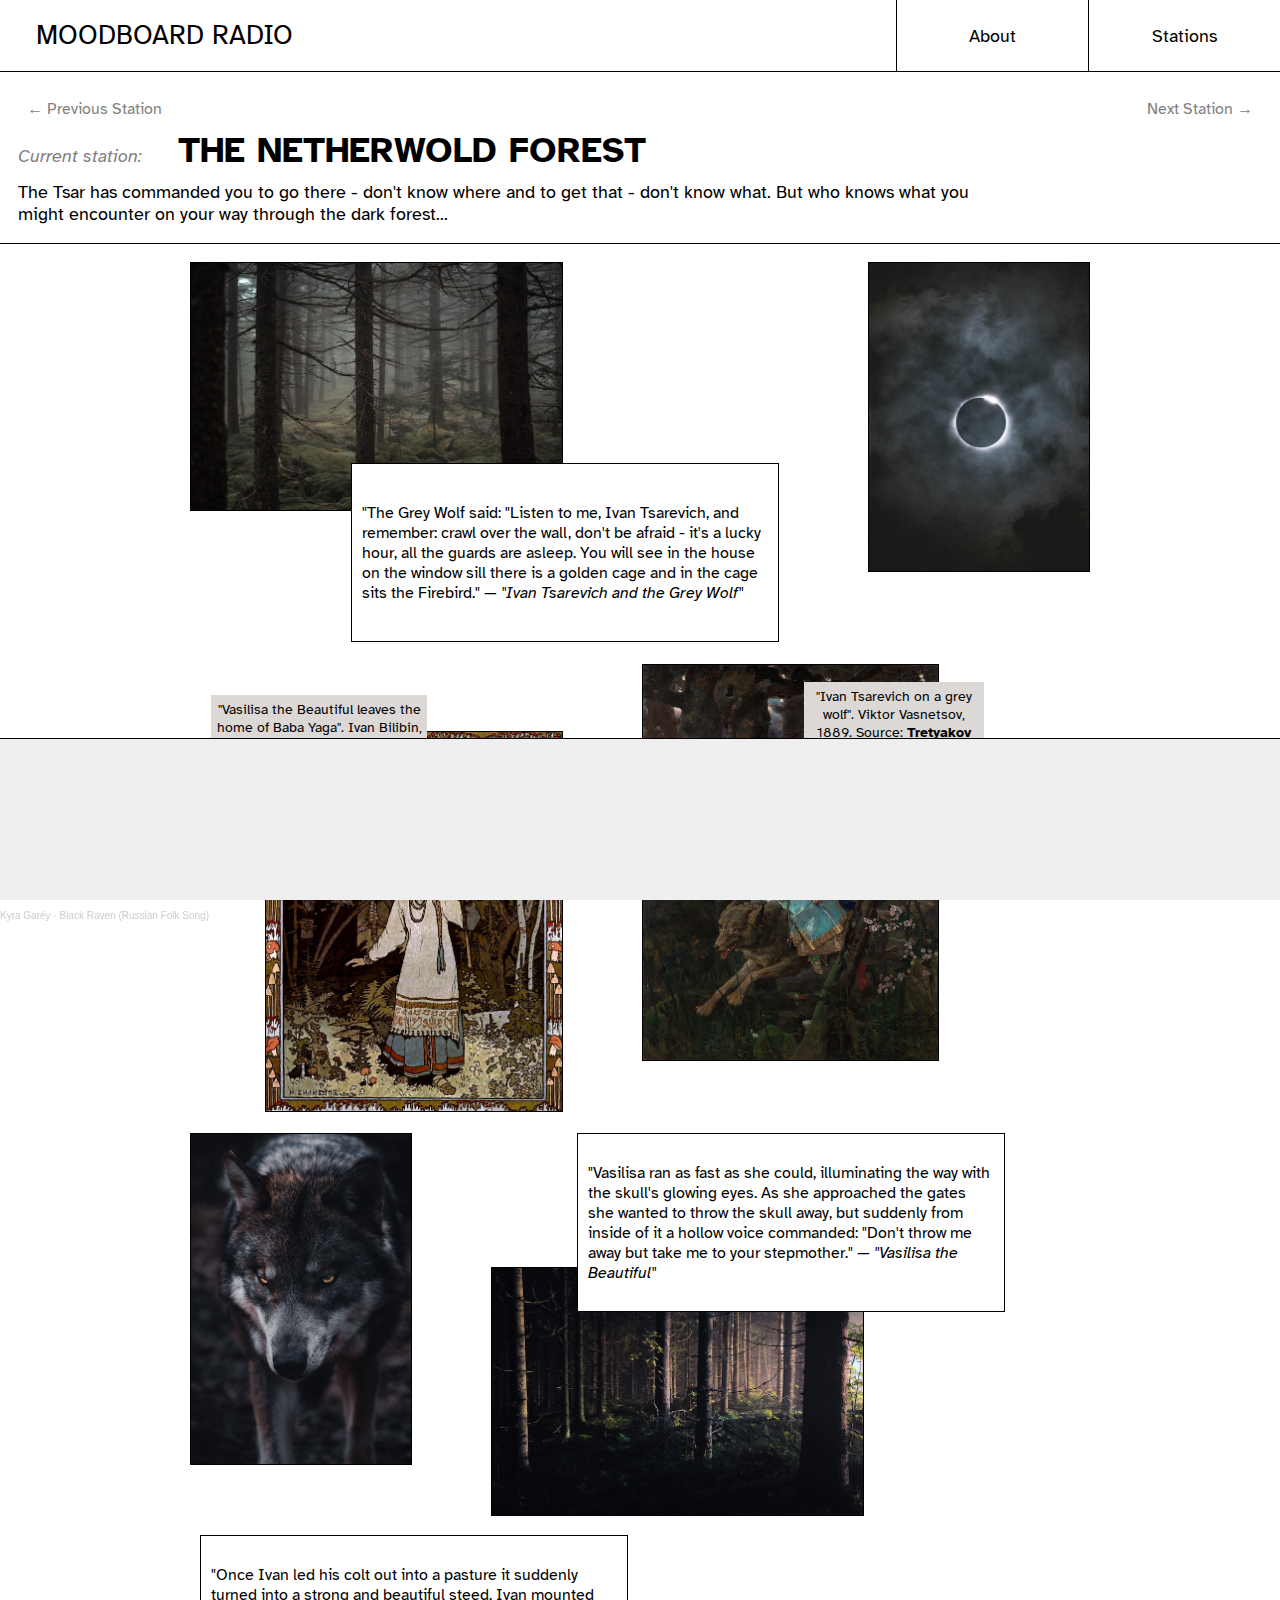
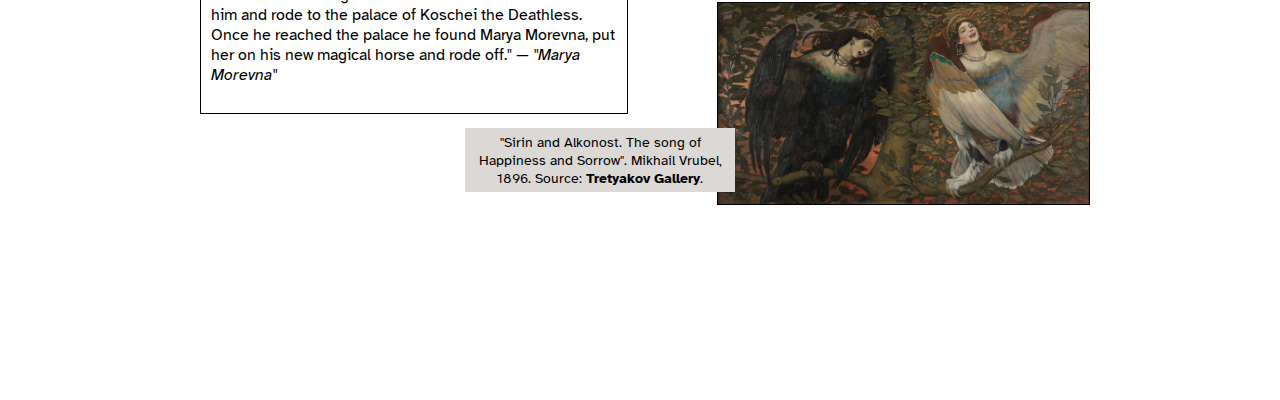
<file: index.html>
<!DOCTYPE html>
<html lang="EN">
    <head>
        <title>Moodboard Radio</title>
        <meta charset="UTF-8">
        <meta name="viewport" content="width=device-width, initial-scale=1">
        <link rel="stylesheet" href="./style.css">
        <link rel="preconnect" href="https://fonts.googleapis.com"> 
        <link rel="preconnect" href="https://fonts.gstatic.com" crossorigin> 
        <link href="https://fonts.googleapis.com/css2?family=Atkinson+Hyperlegible:wght@400;700&display=swap" rel="stylesheet">
    </head>
    <body>

        <header class="top-header">
            <div class="logo">Moodboard Radio</div>
            <nav class="main-menu">
                <ul class="top-menu">
                    <li><a href="#">About</a></li>
                    <li class="stations"><span>Stations</span>
                        <ul class="dropdown">
                            <li><a href="./index.html">Russian Fairy Tale</a></li>
                            <li><a href="./yuanfen-valley.html">Yuanfen Valley</a></li>
                            <li><a href="./hotel-meridien.html">Hotel Méridien</a></li>
                            <li><a href="./french-riviera.html">French Riviera</a></li>
                            <li><a href="./q-bits-arrow.html">Q-Bit's Arrow</a></li>
                        </ul>
                    </li>
                </ul>
            </nav>
        </header>

        <header class="station-info">
            <nav class="station-toggle"><a href="./q-bits-arrow.html">&#8592; Previous Station</a><a href="./yuanfen-valley.html">Next Station &#8594;</a></nav>
            <div class="current-station"><span class="current">Current station:</span> <h1>The Netherwold Forest</h1></div>
            <div class="station-description">The Tsar has commanded you to go there - don't know where and to get that - don't know what. But who knows what you might encounter on your way through the dark forest...</div>
        </header>
        
        <main>

            <figure class="figure-one">
                <img src="./moodboards/russian-fairy-tale/1.jpg" alt="A photo of a dark forest." class="image">
            </figure>

            <figure class="figure-two">
                <img src="./moodboards/russian-fairy-tale/2.png" alt="A photo of Ivan Tsarevich and Vasilisa the Beautiful riding a grey wolf."  class="image">
                <figcaption class="caption-2">"Ivan Tsarevich on a grey wolf". Viktor Vasnetsov, 1889. Source: <a href="https://my.tretyakov.ru/app/masterpiece/8404">Tretyakov Gallery</a>.</figcaption>
            </figure>

            <blockquote class="quote quote-one">"The Grey Wolf said: "Listen to me, Ivan Tsarevich, and remember: crawl over the wall, don't be afraid - it's a lucky hour, all the guards are asleep. You will see in the house on the window sill there is a golden cage and in the cage sits the Firebird." <span class="quote-source">&mdash; "Ivan Tsarevich and the Grey Wolf"</span></blockquote>

            <figure class="figure-three">
                <img src="./moodboards/russian-fairy-tale/3.jpg" alt="A photo of a full moon in eclipse." class="image">
            </figure>

            <figure class="figure-four">
                <img src="./moodboards/russian-fairy-tale/4.jpg" alt="A photo of Vasilisa the Beautiful holding a glowing skull."  class="image">
                <figcaption class="caption-4">"Vasilisa the Beautiful leaves the home of Baba Yaga". Ivan Bilibin, 1899. Source: <a href="https://arthive.com/ivanbilibin/works/16562~Vasilisa_the_Beautiful_leaves_home_Baba_Yaga_Illustration_for_the_fairy_tale_Vasilisa_the_Beautiful#show">arthive.com</a>.</figcaption>
            </figure>

            <blockquote class="quote quote-two">"Vasilisa ran as fast as she could, illuminating the way with the skull's glowing eyes. As she approached the gates she wanted to throw the skull away, but suddenly from inside of it a hollow voice commanded: "Don't throw me away but take me to your stepmother." <span class="quote-source">&mdash; "Vasilisa the Beautiful"</span></blockquote>

            <figure class="figure-five">
                <img src="./moodboards/russian-fairy-tale/5.jpg" alt="A photo of a dark forest."  class="image">
            </figure>

            <figure class="figure-six">
                <img src="./moodboards/russian-fairy-tale/6.jpg" alt="A photo of a wolf"  class="image">
            </figure>

            <blockquote class="quote quote-three">"Once Ivan led his colt out into a pasture it suddenly turned into a strong and beautiful steed. Ivan mounted him and rode to the palace of Koschei the Deathless. Once he reached the palace he found Marya Morevna, put her on his new magical horse and rode off." <span class="quote-source">&mdash; "Marya Morevna"</span></blockquote>

            <figure class="figure-seven">
                <img src="./moodboards/russian-fairy-tale/7.png" alt="A painting of Sirin and Alkonost, the heavenly birds of Sorrow and Happiness."  class="image">
                <figcaption class="caption-7">"Sirin and Alkonost. The song of Happiness and Sorrow". Mikhail Vrubel, 1896. Source: <a href="https://my.tretyakov.ru/app/masterpiece/8450">Tretyakov Gallery</a>.</figcaption>
            </figure>

        </main>

        <footer>
            <iframe width="100%" height="166" scrolling="no" frameborder="no" allow="autoplay" src="https://w.soundcloud.com/player/?url=https%3A//api.soundcloud.com/tracks/38068200&color=%23acacac&auto_play=true&hide_related=true&show_comments=false&show_user=false&show_reposts=false&show_teaser=false"></iframe><div style="font-size: 10px; color: #cccccc;line-break: anywhere;word-break: normal;overflow: hidden;white-space: nowrap;text-overflow: ellipsis; font-family: Interstate,Lucida Grande,Lucida Sans Unicode,Lucida Sans,Garuda,Verdana,Tahoma,sans-serif;font-weight: 100;"><a href="https://soundcloud.com/kyragarey" title="Kyra Garéy" target="_blank" style="color: #cccccc; text-decoration: none;">Kyra Garéy</a> · <a href="https://soundcloud.com/kyragarey/black-raven-russian-folk-song" title="Black Raven (Russian Folk Song)" target="_blank" style="color: #cccccc; text-decoration: none;">Black Raven (Russian Folk Song)</a></div>
        </footer>

    </body>
</html>
</file>
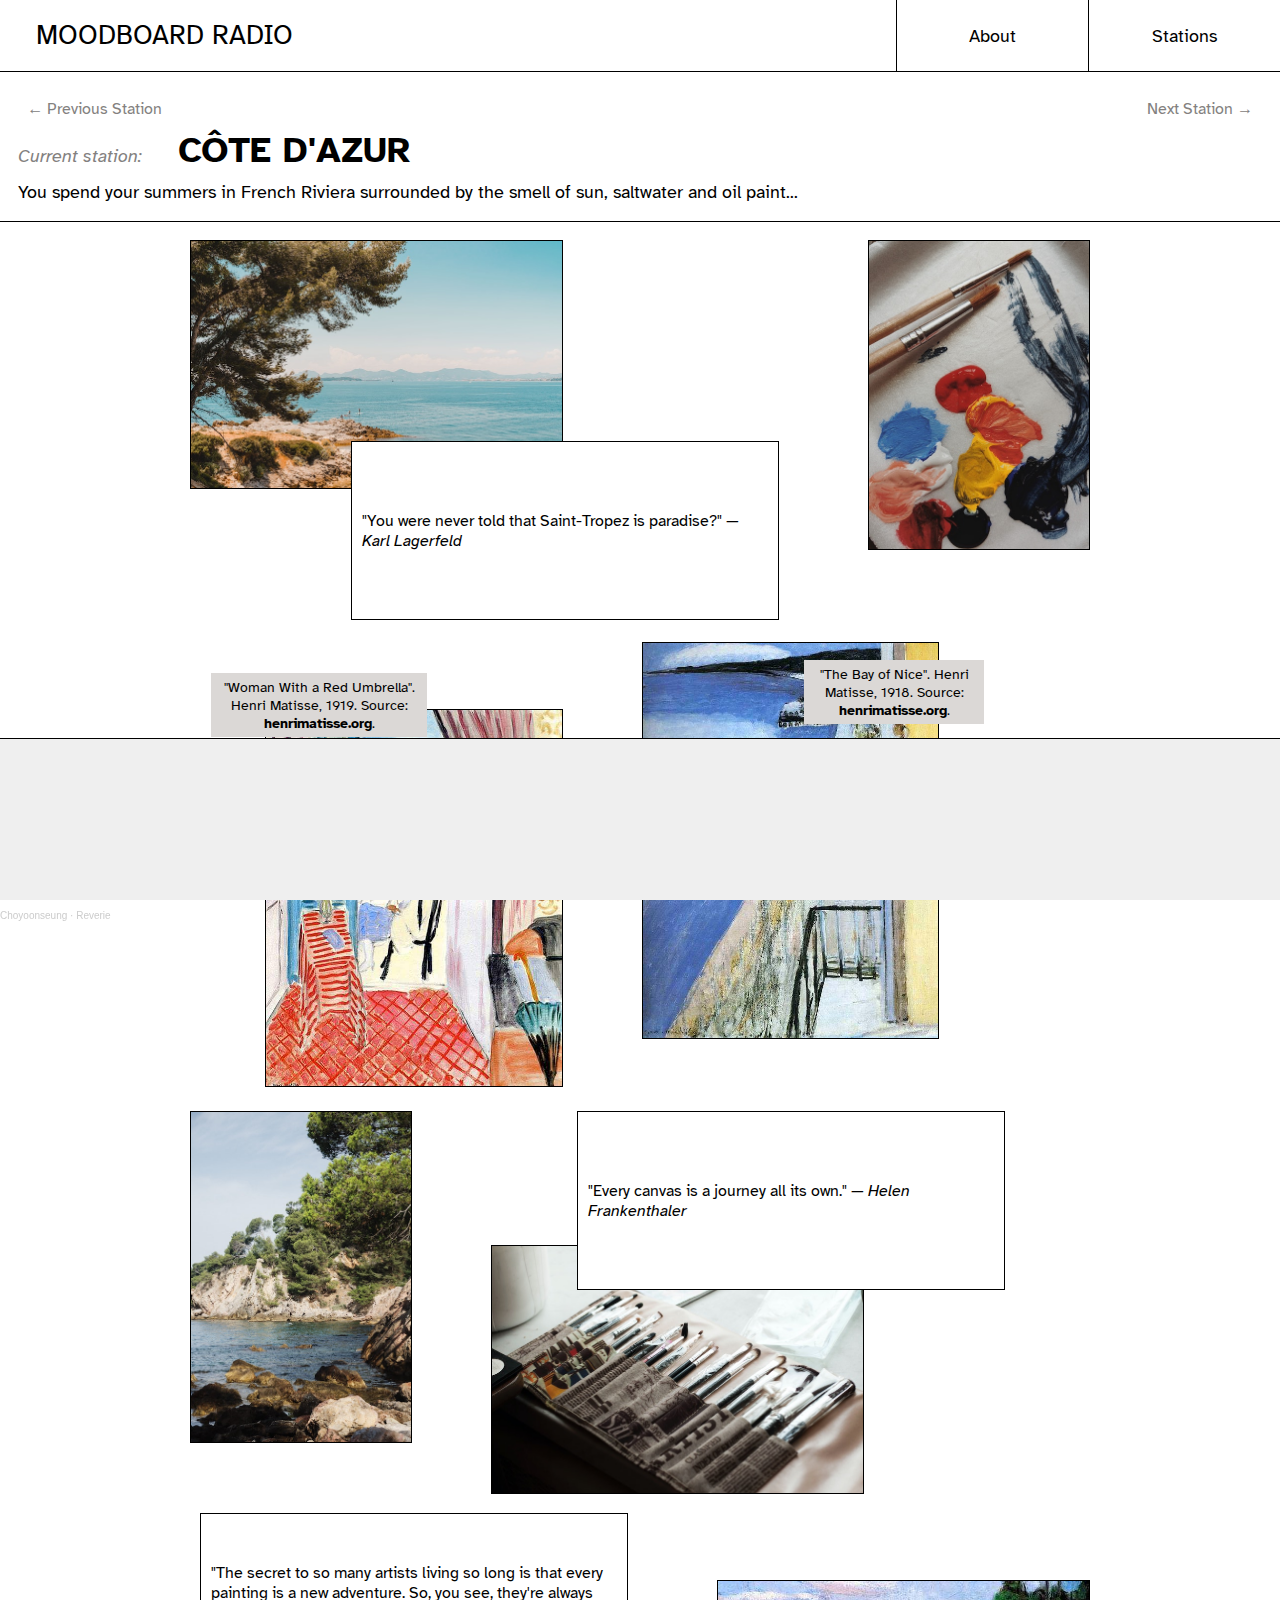
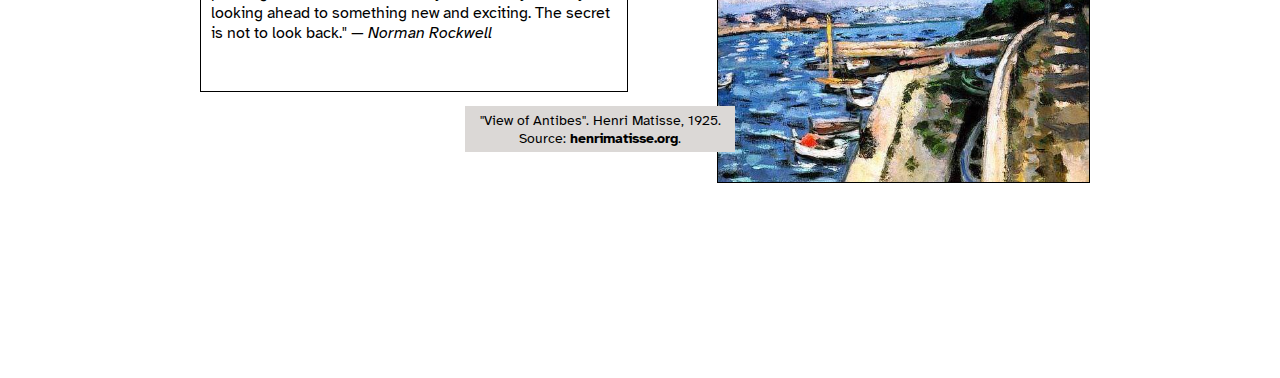
<file: french-riviera.html>
<!DOCTYPE html>
<html lang="EN FR">
    <head>
        <title>Moodboard Radio</title>
        <meta charset="UTF-8">
        <meta name="viewport" content="width=device-width, initial-scale=1">
        <link rel="stylesheet" href="./style.css">
        <link rel="preconnect" href="https://fonts.googleapis.com"> 
        <link rel="preconnect" href="https://fonts.gstatic.com" crossorigin> 
        <link href="https://fonts.googleapis.com/css2?family=Atkinson+Hyperlegible:wght@400;700&display=swap" rel="stylesheet">
    </head>
    <body>

        <header class="top-header">
            <div class="logo">Moodboard Radio</div>
            <nav class="main-menu">
                <ul class="top-menu">
                    <li><a href="#">About</a></li>
                    <li class="stations"><span>Stations</span>
                        <ul class="dropdown">
                            <li><a href="./index.html">Russian Fairy Tale</a></li>
                            <li><a href="./yuanfen-valley.html">Yuanfen Valley</a></li>
                            <li><a href="./hotel-meridien.html">Hotel Méridien</a></li>
                            <li><a href="./french-riviera.html">French Riviera</a></li>
                            <li><a href="./q-bits-arrow.html">Q-Bit's Arrow</a></li>
                        </ul>
                    </li>
                </ul>
            </nav>
        </header>

        <header class="station-info">
            <nav class="station-toggle"><a href="./hotel-meridien.html">&#8592; Previous Station</a><a href="./q-bits-arrow.html">Next Station &#8594;</a></nav>
            <div class="current-station"><span class="current">Current station:</span> <h1>Côte d'Azur</h1></div>
            <div class="station-description">You spend your summers in French Riviera surrounded by the smell of sun, saltwater and oil paint...</div>
        </header>
        
        <main>

            <figure class="figure-one">
                <img src="./moodboards/french-riviera/1.jpg" alt="A faraway view of the beach in French Riviera" class="image">
            </figure>

            <figure class="figure-two">
                <img src="./moodboards/french-riviera/2.jpg" alt="The painting of Henri Matisse depicting a view of the bay of Nice from his balcony."  class="image">
                <figcaption class="caption-2">"The Bay of Nice". Henri Matisse, 1918. Source: <a href="https://www.henrimatisse.org/henri-matisse-painting-gallery4.jsp#prettyPhoto[paintings]/81/">henrimatisse.org</a>.</figcaption>
            </figure>

            <blockquote class="quote quote-one">"You were never told that Saint-Tropez is paradise?" <span class="quote-source">&mdash; Karl Lagerfeld</span></blockquote>

            <figure class="figure-three">
                <img src="./moodboards/french-riviera/3.jpg" alt="A palette with a mix of colors." class="image">
            </figure>

            <figure class="figure-four">
                <img src="./moodboards/french-riviera/4.jpg" alt="A painting by Henri Matisse depicting a woman with a red umbrella resting on a balcony."  class="image">
                <figcaption class="caption-4">"Woman With a Red Umbrella". Henri Matisse, 1919. Source: <a href="https://www.henrimatisse.org/henri-matisse-painting-gallery5.jsp#prettyPhoto[paintings]/111/">henrimatisse.org</a>.</figcaption>
            </figure>

            <blockquote class="quote quote-two">"Every canvas is a journey all its own." <span class="quote-source">&mdash; Helen Frankenthaler</span></blockquote>

            <figure class="figure-five">
                <img src="./moodboards/french-riviera/5.jpg" alt="A set of painting brushes tucked into a roll-up case."  class="image">
            </figure>

            <figure class="figure-six">
                <img src="./moodboards/french-riviera/6.jpg" alt="A view of a rosky beach in French Riviera."  class="image">
            </figure>

            <blockquote class="quote quote-three">"The secret to so many artists living so long is that every painting is a new adventure. So, you see, they're always looking ahead to something new and exciting. The secret is not to look back." <span class="quote-source">&mdash; Norman Rockwell</span></blockquote>

            <figure class="figure-seven">
                <img src="./moodboards/french-riviera/7.jpg" alt="A painting of Henri Matisse depicting the view of Antibes."  class="image">
                <figcaption class="caption-7">"View of Antibes". Henri Matisse, 1925. Source: <a href="https://www.henrimatisse.org/henri-matisse-painting-gallery5.jsp#prettyPhoto[paintings]/45/">henrimatisse.org</a>.</figcaption>
            </figure>

        </main>

        <footer>
            <iframe width="100%" height="166" scrolling="no" frameborder="no" allow="autoplay" src="https://w.soundcloud.com/player/?url=https%3A//api.soundcloud.com/tracks/961615567&color=%23acacac&auto_play=true&hide_related=true&show_comments=false&show_user=false&show_reposts=false&show_teaser=false"></iframe>
            <div style="font-size: 10px; color: #cccccc;line-break: anywhere;word-break: normal;overflow: hidden;white-space: nowrap;text-overflow: ellipsis; font-family: Interstate,Lucida Grande,Lucida Sans Unicode,Lucida Sans,Garuda,Verdana,Tahoma,sans-serif;font-weight: 100;">
                <a href="https://soundcloud.com/choyoonseung-sc" title="Choyoonseung" target="_blank" style="color: #cccccc; text-decoration: none;">Choyoonseung</a> · 
                <a href="https://soundcloud.com/choyoonseung-sc/reverie" title="Reverie" target="_blank" style="color: #cccccc; text-decoration: none;">Reverie</a>
            </div>
        </footer>

    </body>
</html>
</file>
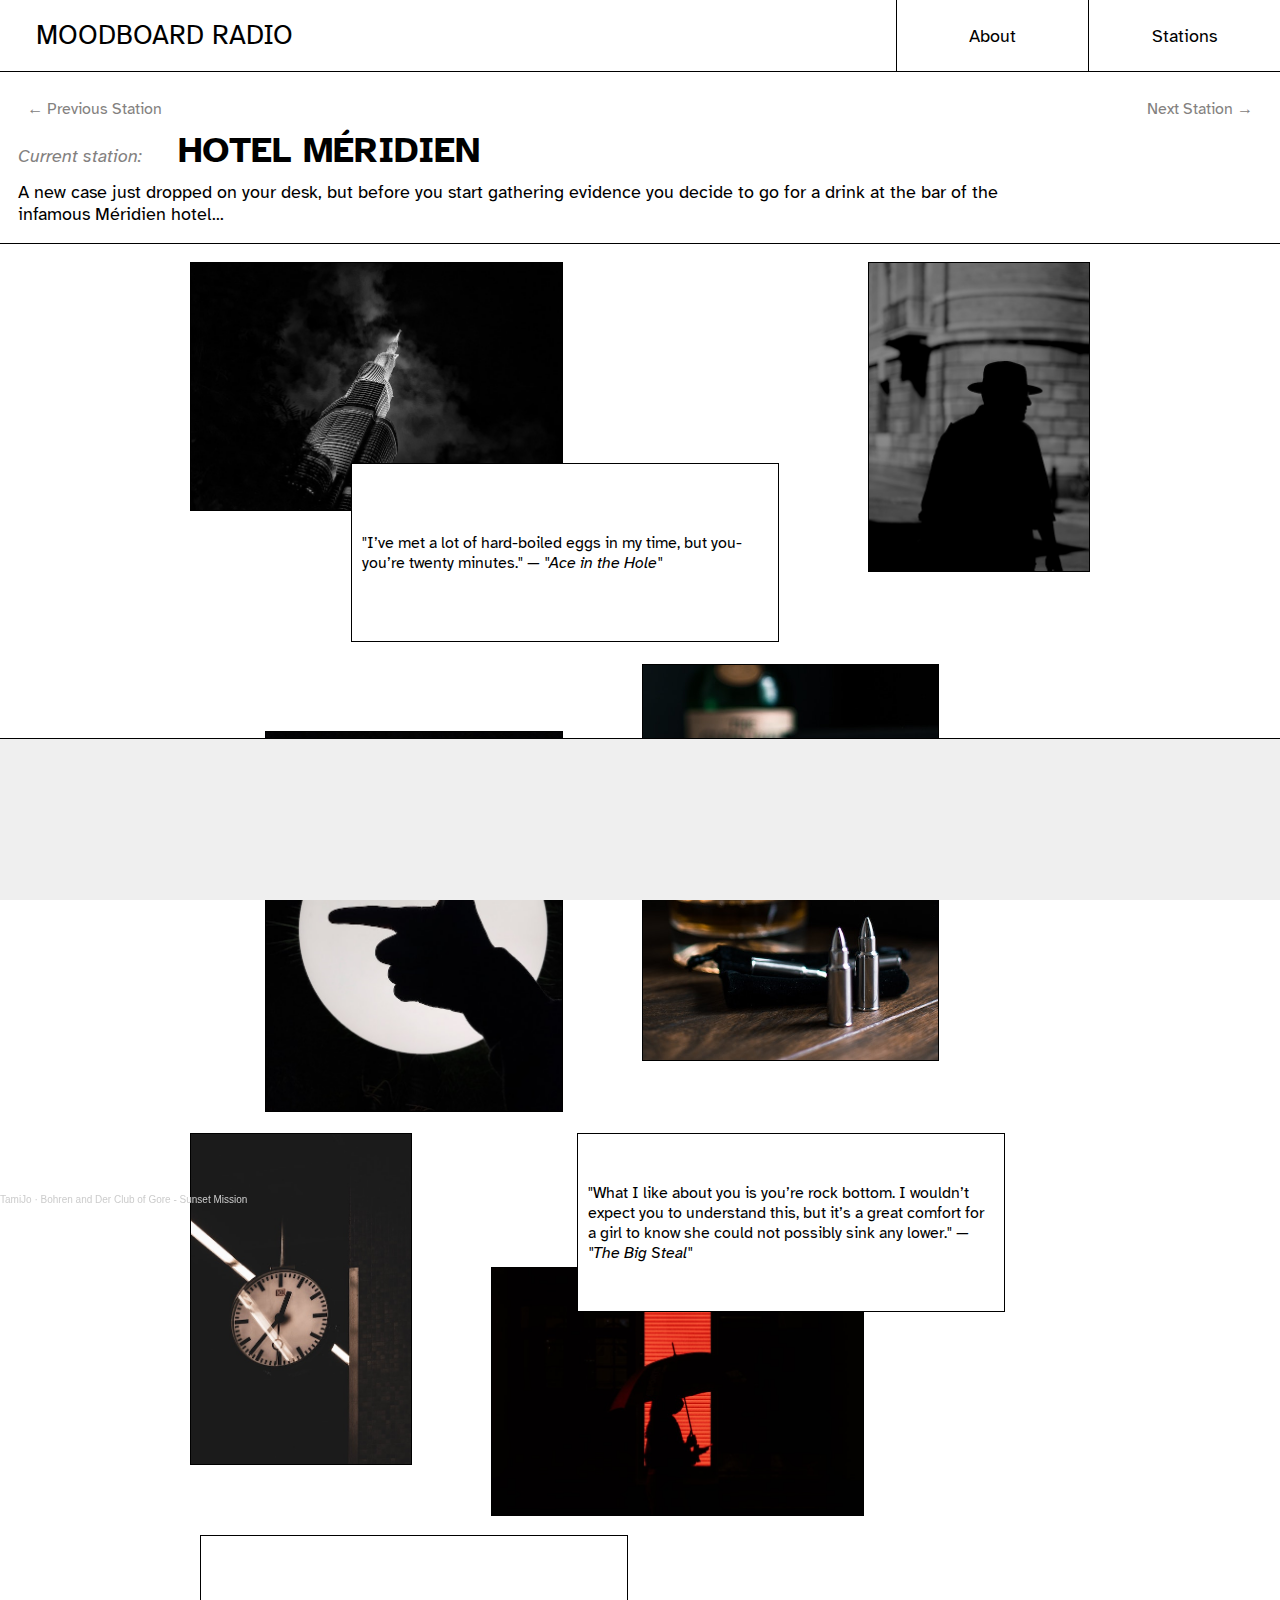
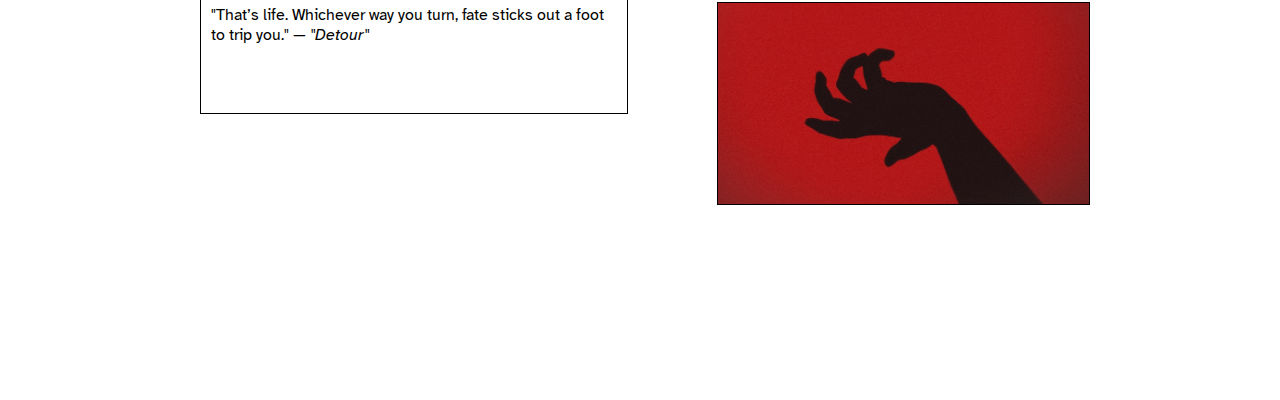
<file: hotel-meridien.html>
<!DOCTYPE html>
<html lang="EN FR">
    <head>
        <title>Moodboard Radio</title>
        <meta charset="UTF-8">
        <meta name="viewport" content="width=device-width, initial-scale=1">
        <link rel="stylesheet" href="./style.css">
        <link rel="preconnect" href="https://fonts.googleapis.com"> 
        <link rel="preconnect" href="https://fonts.gstatic.com" crossorigin> 
        <link href="https://fonts.googleapis.com/css2?family=Atkinson+Hyperlegible:wght@400;700&display=swap" rel="stylesheet">
    </head>
    <body>

        <header class="top-header">
            <div class="logo">Moodboard Radio</div>
            <nav class="main-menu">
                <ul class="top-menu">
                    <li><a href="#">About</a></li>
                    <li class="stations"><span>Stations</span>
                        <ul class="dropdown">
                            <li><a href="./index.html">Russian Fairy Tale</a></li>
                            <li><a href="./yuanfen-valley.html">Yuanfen Valley</a></li>
                            <li><a href="./hotel-meridien.html">Hotel Méridien</a></li>
                            <li><a href="./french-riviera.html">French Riviera</a></li>
                            <li><a href="./q-bits-arrow.html">Q-Bit's Arrow</a></li>
                        </ul>
                    </li>
                </ul>
            </nav>
        </header>

        <header class="station-info">
            <nav class="station-toggle"><a href="./yuanfen-valley.html">&#8592; Previous Station</a><a href="./french-riviera.html">Next Station &#8594;</a></nav>
            <div class="current-station"><span class="current">Current station:</span> <h1>Hotel Méridien</h1></div>
            <div class="station-description">A new case just dropped on your desk, but before you start gathering evidence you decide to go for a drink at the bar of the infamous Méridien hotel...</div>
        </header>
        
        <main>

            <figure class="figure-one">
                <img src="./moodboards/hotel-meridien/1.jpg" alt="A black and white photo of a tall building." class="image">
            </figure>

            <figure class="figure-two">
                <img src="./moodboards/hotel-meridien/2.jpg" alt="A man in a trench coat and a fedora, view from the back."  class="image">
            </figure>

            <blockquote class="quote quote-one">"I’ve met a lot of hard-boiled eggs in my time, but you- you’re twenty minutes." <span class="quote-source">&mdash; "Ace in the Hole"</span></blockquote>

            <figure class="figure-three">
                <img src="./moodboards/hotel-meridien/3.jpg" alt="A glass of whickey, a gun and two bullets." class="image">
            </figure>

            <figure class="figure-four">
                <img src="./moodboards/hotel-meridien/4.jpg" alt="An outline of a hand folded like a gun."  class="image">
            </figure>

            <blockquote class="quote quote-two">"What I like about you is you’re rock bottom. I wouldn’t expect you to understand this, but it’s a great comfort for a girl to know she could not possibly sink any lower." <span class="quote-source">&mdash; "The Big Steal"</span></blockquote>

            <figure class="figure-five">
                <img src="./moodboards/hotel-meridien/5.jpg" alt="a sillouette of a woman holding an umbrella on a black and red background."  class="image">
            </figure>

            <figure class="figure-six">
                <img src="./moodboards/hotel-meridien/6.jpg" alt="A clock with an hour arrow pointed between 12 and 1."  class="image">
            </figure>

            <blockquote class="quote quote-three">"That’s life. Whichever way you turn, fate sticks out a foot to trip you." <span class="quote-source">&mdash; "Detour"</span></blockquote>

            <figure class="figure-seven">
                <img src="./moodboards/hotel-meridien/7.jpg" alt="A silouette of a hand reaching up as if to grab something or to shield."  class="image">
            </figure>

        </main>

        <footer>
            <iframe width="100%" height="450" scrolling="no" frameborder="no" allow="autoplay" src="https://w.soundcloud.com/player/?url=https%3A//api.soundcloud.com/playlists/413713406&color=%23acacac&auto_play=true&hide_related=true&show_comments=false&show_user=false&show_reposts=false&show_teaser=false"></iframe>
            <div style="font-size: 10px; color: #cccccc;line-break: anywhere;word-break: normal;overflow: hidden;white-space: nowrap;text-overflow: ellipsis; font-family: Interstate,Lucida Grande,Lucida Sans Unicode,Lucida Sans,Garuda,Verdana,Tahoma,sans-serif;font-weight: 100;">
                <a href="https://soundcloud.com/tamijo-293650937" title="TamiJo" target="_blank" style="color: #cccccc; text-decoration: none;">TamiJo</a> · 
                <a href="https://soundcloud.com/tamijo-293650937/sets/bohren-and-der-club-of-gore-1" title="Bohren and Der Club of Gore - Sunset Mission" target="_blank" style="color: #cccccc; text-decoration: none;">Bohren and Der Club of Gore - Sunset Mission</a>
            </div>
        </footer>

    </body>
</html>
</file>
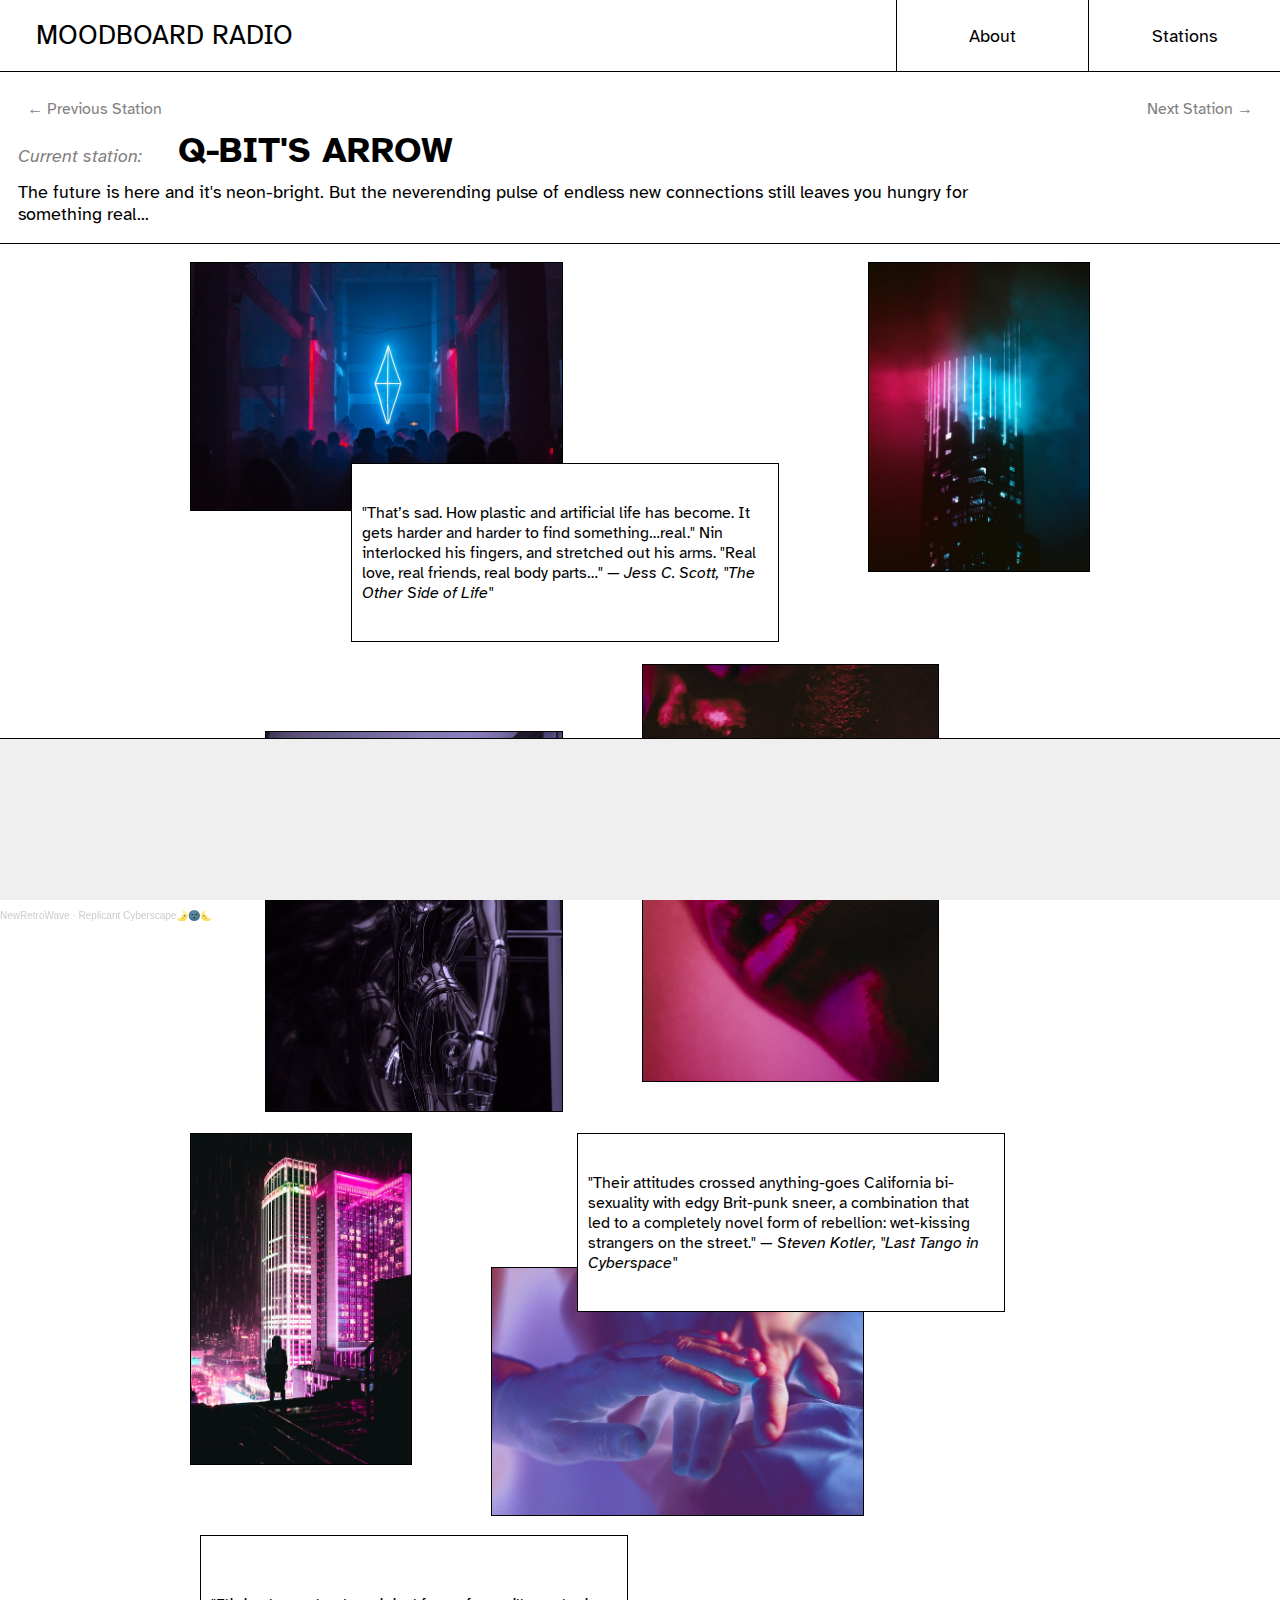
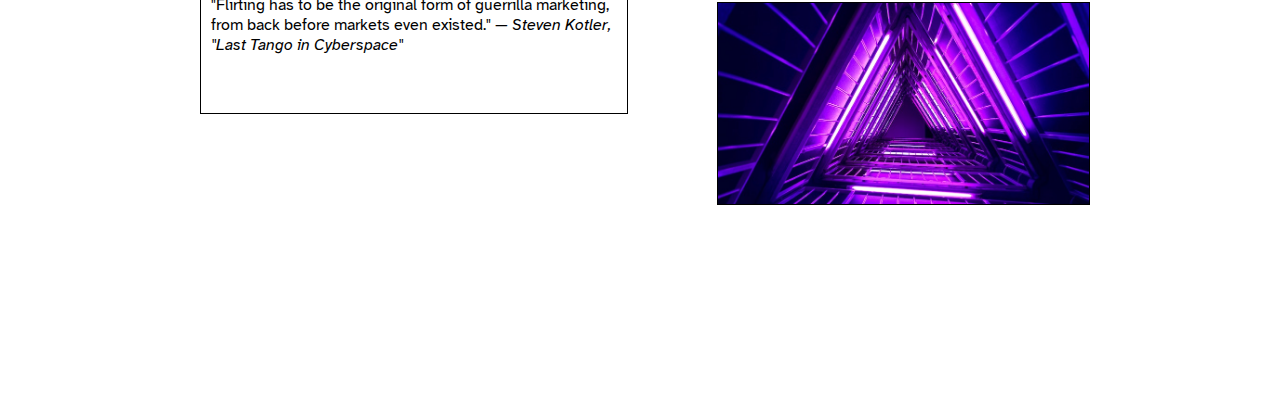
<file: q-bits-arrow.html>
<!DOCTYPE html>
<html lang="EN FR">
    <head>
        <title>Moodboard Radio</title>
        <meta charset="UTF-8">
        <meta name="viewport" content="width=device-width, initial-scale=1">
        <link rel="stylesheet" href="./style.css">
        <link rel="preconnect" href="https://fonts.googleapis.com"> 
        <link rel="preconnect" href="https://fonts.gstatic.com" crossorigin> 
        <link href="https://fonts.googleapis.com/css2?family=Atkinson+Hyperlegible:wght@400;700&display=swap" rel="stylesheet">
    </head>
    <body>

        <header class="top-header">
            <div class="logo">Moodboard Radio</div>
            <nav class="main-menu">
                <ul class="top-menu">
                    <li><a href="#">About</a></li>
                    <li class="stations"><span>Stations</span>
                        <ul class="dropdown">
                            <li><a href="./index.html">Russian Fairy Tale</a></li>
                            <li><a href="./yuanfen-valley.html">Yuanfen Valley</a></li>
                            <li><a href="./hotel-meridien.html">Hotel Méridien</a></li>
                            <li><a href="./french-riviera.html">Frensh Riviera</a></li>
                            <li><a href="./q-bits-arrow.html">Q-Bit's Arrow</a></li>
                        </ul>
                    </li>
                </ul>
            </nav>
        </header>

        <header class="station-info">
            <nav class="station-toggle"><a href="./french-riviera.html">&#8592; Previous Station</a><a href="./index.html">Next Station &#8594;</a></nav>
            <div class="current-station"><span class="current">Current station:</span> <h1>Q-bit's Arrow</h1></div>
            <div class="station-description">The future is here and it's neon-bright. But the neverending pulse of endless new connections still leaves you hungry for something real...</div>
        </header>
        
        <main>

            <figure class="figure-one">
                <img src="./moodboards/q-bits-arrow/1.jpg" alt="A neon diamond decor displayed in a dance club." class="image">
            </figure>

            <figure class="figure-two">
                <img src="./moodboards/q-bits-arrow/2.jpg" alt="A person's nose and lips illuminated by pink neon light."  class="image">
            </figure>

            <blockquote class="quote quote-one">"That’s sad. How plastic and artificial life has become. It gets harder and harder to find something…real." Nin interlocked his fingers, and stretched out his arms. "Real love, real friends, real body parts…" <span class="quote-source">&mdash; Jess C. Scott, "The Other Side of Life"</span></blockquote>

            <figure class="figure-three">
                <img src="./moodboards/q-bits-arrow/3.jpg" alt="A tall dark building with pink and cyan neon lights." class="image">
            </figure>

            <figure class="figure-four">
                <img src="./moodboards/q-bits-arrow/4.jpg" alt="A metallic robot exhibiting female features."  class="image">
            </figure>

            <blockquote class="quote quote-two">"Their attitudes crossed anything-goes California bi-sexuality with edgy Brit-punk sneer, a combination that led to a completely novel form of rebellion: wet-kissing strangers on the street." <span class="quote-source">&mdash; Steven Kotler, "Last Tango in Cyberspace"</span></blockquote>

            <figure class="figure-five">
                <img src="./moodboards/q-bits-arrow/5.jpg" alt="Two hands touching."  class="image">
            </figure>

            <figure class="figure-six">
                <img src="./moodboards/q-bits-arrow/6.jpg" alt="A back view of a dark hooded figure standing on a roof and overlooking a city illuminated by neon lights."  class="image">
            </figure>

            <blockquote class="quote quote-three">"Flirting has to be the original form of guerrilla marketing, from back before markets even existed." <span class="quote-source">&mdash; Steven Kotler, "Last Tango in Cyberspace"</span></blockquote>

            <figure class="figure-seven">
                <img src="./moodboards/q-bits-arrow/7.jpg" alt="Repeating triangle shapes illuminated by purple neon lights."  class="image">
            </figure>

        </main>

        <footer>
            <iframe width="100%" height="166" scrolling="no" frameborder="no" allow="autoplay" src="https://w.soundcloud.com/player/?url=https%3A//api.soundcloud.com/tracks/322962694&color=%23acacac&auto_play=true&hide_related=true&show_comments=false&show_user=false&show_reposts=false&show_teaser=false"></iframe>
            <div style="font-size: 10px; color: #cccccc;line-break: anywhere;word-break: normal;overflow: hidden;white-space: nowrap;text-overflow: ellipsis; font-family: Interstate,Lucida Grande,Lucida Sans Unicode,Lucida Sans,Garuda,Verdana,Tahoma,sans-serif;font-weight: 100;">
                <a href="https://soundcloud.com/newretrowave" title="NewRetroWave" target="_blank" style="color: #cccccc; text-decoration: none;">NewRetroWave</a> · 
                <a href="https://soundcloud.com/newretrowave/replicant-cyberscape-newretrowave-mixtape-1-hour-retrowave-darkwave-cyberpunk" title="Replicant Cyberscape🌛🌚🌜 NewRetroWave Mixtape  1 Hour  Retrowave Darkwave Cyberpunk" target="_blank" style="color: #cccccc; text-decoration: none;">Replicant Cyberscape🌛🌚🌜</a>
            </div>
        </footer>

    </body>
</html>
</file>
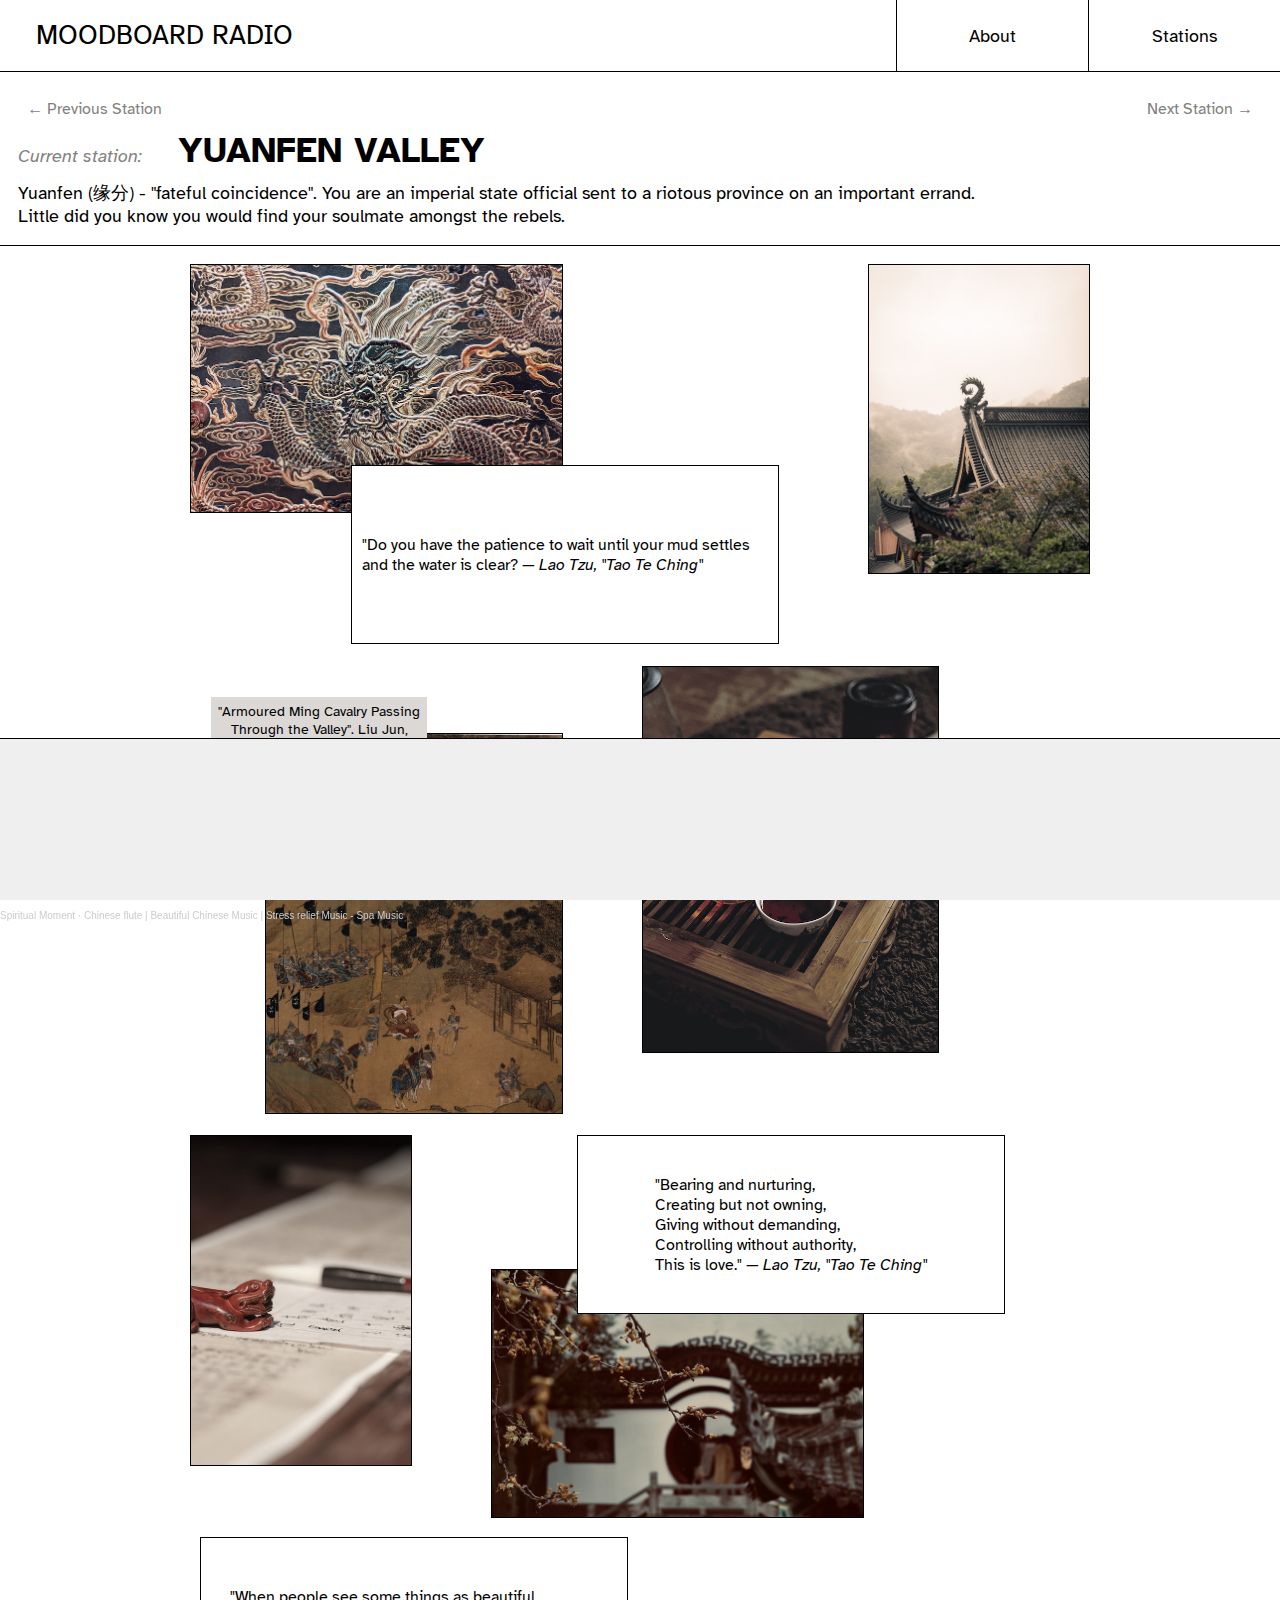
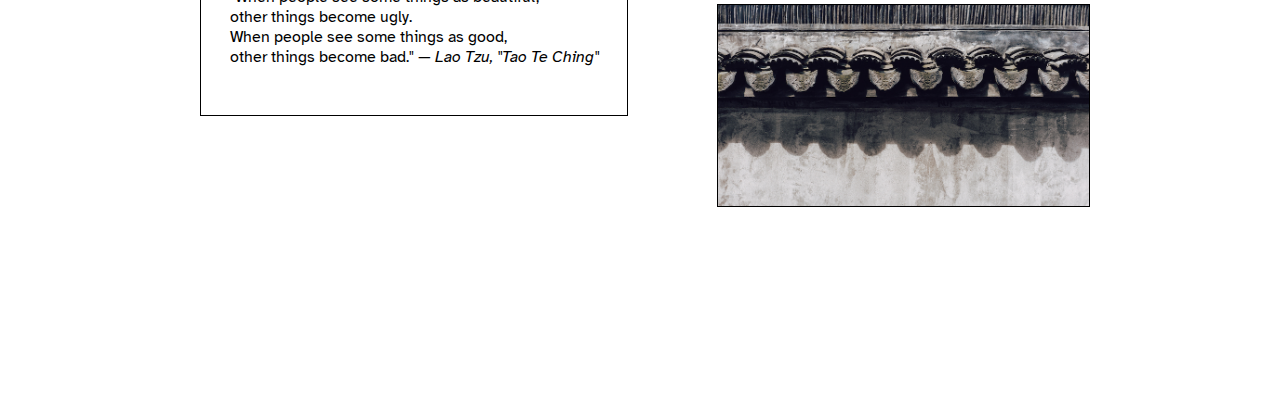
<file: yuanfen-valley.html>
<!DOCTYPE html>
<html lang="EN, ZH">
    <head>
        <title>Moodboard Radio</title>
        <meta charset="UTF-8">
        <meta name="viewport" content="width=device-width, initial-scale=1">
        <link rel="stylesheet" href="./style.css">
        <link rel="preconnect" href="https://fonts.googleapis.com">     <link rel="preconnect" href="https://fonts.gstatic.com" crossorigin> 
        <link href="https://fonts.googleapis.com/css2?family=Atkinson+Hyperlegible:wght@400;700&display=swap" rel="stylesheet">
    </head>
    <body>

        <header class="top-header">
            <div class="logo">Moodboard Radio</div>
            <nav class="main-menu">
                <ul class="top-menu">
                    <li><a href="#">About</a></li>
                    <li class="stations"><span>Stations</span>
                        <ul class="dropdown">
                            <li><a href="./index.html">Russian Fairy Tale</a></li>
                            <li><a href="./yuanfen-valley.html">Yuanfen Valley</a></li>
                            <li><a href="./hotel-meridien.html">Hotel Méridien</a></li>
                            <li><a href="./french-riviera.html">French Riviera</a></li>
                            <li><a href="./q-bits-arrow.html">Q-Bit's Arrow</a></li>
                        </ul>
                    </li>
                </ul>
            </nav>
        </header>

        <header class="station-info">
            <nav class="station-toggle"><a href="./index.html">&#8592; Previous Station</a><a href="./hotel-meridien.html">Next Station &#8594;</a></nav>
            <div class="current-station"><span class="current">Current station:</span> <h1>Yuanfen Valley</h1></div>
            <div class="station-description">Yuanfen (缘分) - "fateful coincidence". You are an imperial state official sent to a riotous province on an important errand. Little did you know you would find your soulmate amongst the rebels.</div>
        </header>
        
        <main>

            <figure class="figure-one">
                <img src="./moodboards/yuanfen-valley/1.jpg" alt="A golden dragon embossed on a metal surface." class="image">
            </figure>

            <figure class="figure-two">
                <img src="./moodboards/yuanfen-valley/2.jpg" alt="Elements of traditional Chinese tea set: two teapots, a teacup and a bamboo surface."  class="image">
            </figure>

            <blockquote class="quote quote-one">"Do you have the patience to wait until your mud settles and the water is clear? <span class="quote-source">&mdash; Lao Tzu, "Tao Te Ching"</span></blockquote>

            <figure class="figure-three">
                <img src="./moodboards/yuanfen-valley/3.jpg" alt="A fragment of a roof made in a traditional Chinese architectural style." class="image">
            </figure>

            <figure class="figure-four">
                <img src="./moodboards/yuanfen-valley/4.jpg" alt="A traditional Chinese painting of armoured Ming cavalry passing through the valley pass."  class="image">
                <figcaption class="caption-4">"Armoured Ming Cavalry Passing Through the Valley". Liu Jun, early Ming Dynasty. Source: <a href="https://en.wikipedia.org/wiki/File:儂智高過關圖.jpg">Wikipedia</a>.</figcaption>
            </figure>

            <blockquote class="quote quote-two">"Bearing and nurturing, <br>
                Creating but not owning, <br>
                Giving without demanding, <br>
                Controlling without authority, <br>
                This is love." <span class="quote-source">&mdash; Lao Tzu, "Tao Te Ching"</span></blockquote>

            <figure class="figure-five">
                <img src="./moodboards/yuanfen-valley/5.jpg" alt="A round gate to a building executed in a traditional Chinese architectural style."  class="image">
            </figure>

            <figure class="figure-six">
                <img src="./moodboards/yuanfen-valley/6.jpg" alt="A brush holder in a shape of a mythical Chinese beast."  class="image">
            </figure>

            <blockquote class="quote quote-three">"When people see some things as beautiful, <br>
                other things become ugly. <br>
                When people see some things as good, <br>
                other things become bad." <span class="quote-source">&mdash; Lao Tzu, "Tao Te Ching"</span></blockquote>

            <figure class="figure-seven">
                <img src="./moodboards/yuanfen-valley/7.jpg" alt="Fragment of a traditional Chinese bamboo roof design."  class="image">
            </figure>

        </main>

        <footer>
            <iframe width="100%" height="166" scrolling="no" frameborder="no" allow="autoplay" src="https://w.soundcloud.com/player/?url=https%3A//api.soundcloud.com/tracks/177643019&color=%23acacac&auto_play=true&hide_related=true&show_comments=false&show_user=false&show_reposts=false&show_teaser=false"></iframe><div style="font-size: 10px; color: #cccccc;line-break: anywhere;word-break: normal;overflow: hidden;white-space: nowrap;text-overflow: ellipsis; font-family: Interstate,Lucida Grande,Lucida Sans Unicode,Lucida Sans,Garuda,Verdana,Tahoma,sans-serif;font-weight: 100;"><a href="https://soundcloud.com/spiritualmoment" title="Spiritual Moment" target="_blank" style="color: #cccccc; text-decoration: none;">Spiritual Moment</a> · <a href="https://soundcloud.com/spiritualmoment/chinese-flute-beautiful-chinese-music-stress-relief-music-spa-music" title="Chinese flute | Beautiful Chinese Music | Stress relief Music - Spa Music" target="_blank" style="color: #cccccc; text-decoration: none;">Chinese flute | Beautiful Chinese Music | Stress relief Music - Spa Music</a></div>
        </footer>

    </body>
</html>
</file>
<file: style.css>
* {
    box-sizing: border-box;
    margin: 0;
    padding: 0;
    text-decoration: none;
    list-style-type: none;
}

html {
    font-size: 18px;
}

body {
    /*background-color: #efefef;*/
    font-family: 'Atkinson Hyperlegible', sans-serif;
}

a {
    color: black;
}

/*  TOP BAR  */


.top-header {
    width: 100%;
    display: flex;
    flex-direction: column;
    justify-content: center;
    align-content: center;
    border-bottom: 1px solid black;
}

@media only screen and (min-width: 450px) {
    .top-header {
        flex-direction: row;
        justify-content: space-between;
        height: 4rem;
    }
}

.logo {
    width: 100vw;
    align-self: center;
    height: 2rem;
    font-size: 1.5rem;
    text-transform: uppercase;
    border-bottom: 1px solid black;
    text-align: center;
}

@media only screen and (min-width: 450px) {
    .logo {
        width: 70vw;
        text-align: start;
        border-bottom: none;
        padding-left: 2rem;
    }
}


/*  MAIN NAVIGATION  */

.main-menu {
    display: flex;
    height: 2rem;
    width: 100vw;
    /*border-bottom: 1px solid black;*/
}

@media only screen and (min-width: 450px) {
    .main-menu {
        height: 4rem;
        width: 30vw;
    }
}

.top-menu {
    display: flex;
    width: 100vw;
}

.top-menu li {
    display: flex;
    align-items: center;
    justify-content: center;
}

.top-menu li:first-of-type {
    border-right: 1px solid black;
}


@media only screen and (min-width: 450px) {
    .top-menu {
        width: 30vw;
    }

    .top-menu li {
        width: 15vw;
        border-left: 1px solid black;
    }

    .top-menu li:hover {
        border-bottom: 1px solid black;
    }

    .top-menu li:first-of-type {
        border-right: none;
    }
}

.main-menu li {
    width: 50vw;
}

.main-menu li:hover {
    background-color: #dbd8d6;
}

.main-menu li a {
    color: black;
}

.dropdown {
    display: flex;
    height: 3rem;
    flex-direction: column;
    position: absolute;
    top: 4rem;
    right: 0;
    display: none;
}

@media only screen and (min-width: 450px) {
    .dropdown {
        display: flex;
        width: 15vw;
        height: 12rem;
        flex-direction: column;
        position: absolute;
        top: 4rem;
        right: 0;
        display: none;
    }
}

.dropdown li {
    height: 2rem;
    padding: 1rem;
    border-bottom: 1px solid black;
    background-color: #efefef;
    width: 100vw;
}

.dropdown li:first-child {
    border-right: none;
    border-top: 1px solid black;
}

.dropdown li:hover {
    border-bottom: 1px solid black;
}

@media only screen and (min-width: 450px) {
    .dropdown li {
        min-height: 4rem;
        width: 15vw;
        right: 0;
    }

    .dropdown li:first-child {
        border-top: none;
    }
}

/*  HEADER  */

.station-info {
    padding: 1rem;
    border-bottom: 1px solid black;
    margin-bottom: 1rem;
}

.station-toggle {
    display: flex;
    flex-direction: row;
    padding: 0.5rem;
    font-size: 0.9rem;
    justify-content: space-between;
}

.station-toggle a {
    color: #838180;
}

.current {
    display: none;
}

@media only screen and (min-width: 450px) {
    .current {
        display: block;
        font-style: italic;
        color: #838180;
    } 
}

.current-station {
    display: flex;
    flex-direction: row; 
    align-items: baseline;
    justify-content: center;
}

@media only screen and (min-width: 450px) {
    .current-station {
        justify-content: start;
    }
}

.station-description {
    padding-top: 0.5rem;
}


.station-info h1 {
    text-transform: uppercase;
    font-size: 1.5rem;
}

@media only screen and (min-width: 450px) {
    .station-info h1 {
        padding: 0 2rem;
    }
}

@media only screen and (min-width: 550px) {
    .station-info h1 {
        font-size: 2rem;
    }

    .station-description {
        max-width: 80%;
    }
}


/*  GRID  */

main {
    display: grid;
    grid-template-columns: repeat(4, 1fr);
    grid-template-rows: repeat(40, 3.5rem);
    grid-gap: 4px;
}

figure {
    position: relative;
}

.figure-one {
    grid-row: 1 / span 3;
    grid-column: 1 / span 3;
}

.image {
    max-width: 100%;
    height: auto;
    border: 1px solid black;
}

figcaption {
    background-color: #dbd8d6;
    color: black;
    font-size: 0.8rem;
    position: absolute;
    padding: 5px;
    z-index: 5;
    text-align: center;
}

figcaption a {
    color: black;
    font-weight: bold;
}

.figure-two {
    grid-row: 4 / span 4;
    grid-column: 3 / span 2;
}

.caption-2, .caption-4 {
    top: 1rem;
    left: -8rem;
    width: 10rem;
} 

.quote {
    background-color: white;
    border: 1px solid black;
    padding: 10px;
    margin: 0 10px 1rem 10px;
    display: flex;
    flex-direction: column;
    justify-content: center;
    align-items: center;
    z-index: 99;
    font-size: 0.9rem;
}

.quote-source {
    display: contents;
    font-style: italic;
}

.quote-one {
    grid-row: 8 / span 4;
    grid-column: 1 / span 4;
}

.figure-three {
    grid-row: 11 / span 4;
    grid-column: 1 / span 2;
}

.figure-four {
    grid-row: 15 / span 3;
    grid-column: 3 / span 2;
}

.quote-two {
    grid-row: 19 / span 4;
    grid-column: 1 / span 4;
}

.figure-five {
    grid-row: 23 / span 3;
    grid-column: 1 / span 3;
}

.figure-six {
    grid-row: 26 / span 3;
    grid-column: 3 / span 3;
}

.quote-three {
    grid-row: 30 / span 4;
    grid-column: 1 / span 4;
}

.figure-seven {
    grid-row: 34 / span 3;
    grid-column: 1 / span 5;
}



@media only screen and (min-width: 400px) and (max-width: 699px) {
    main {
        grid-template-columns: repeat(6, 1fr);
        grid-template-rows: repeat(31, 3.5rem);
    }

    .figure-one {
        grid-row: 1 / span 3;
        grid-column: 1 / span 3;
    }

    .figure-two {
        grid-column: 5 / span 2;
        z-index: 10;
    }

    .caption-2 {
        top: 1rem;
        left: -9rem;
        width: 10rem;
    } 

    .quote-one {
        grid-row: 6 / span 4;
        grid-column: 1 / span 4;
    }

    .figure-three {
        grid-row: 9 / span 4;
        grid-column: 1 / span 2;
    }

    .figure-four {
        grid-row: 11/ span 3;
        grid-column: 4 / span 3;
    }

    .caption-4 {
        left: -3rem; 
        top:-2rem;
        width: 12rem;
    }

    .quote-two {
        grid-row: 16 / span 4;
        grid-column: 2 / span 4;
    }
    
    .figure-five {
        grid-row: 19 / span 3;
        grid-column: 1 / span 3;
    }

    .figure-six {
        grid-row: 20 / span 5;
        grid-column: 5 / span 2;
    }

    .quote-three {
        grid-row: 23 / span 4;
        grid-column: 1 / span 4;
    }

    .figure-seven {
        grid-row: 27 / span 3;
        grid-column: 4 / span 3;
    }

    .caption-7 {
        top: 3rem;
        left: -14rem;
        width: 15rem;
    }
}



@media only screen and (min-width: 700px) {
    main {
        grid-template-columns: repeat(12, 1fr);
        grid-template-rows: repeat(26, 3.5rem);
        max-width: 900px;
        margin: 0 auto;
    }

    .figure-one {
        grid-row: 1 / span 3;
        grid-column: 1 / span 5;
    }

    .figure-two {
        grid-row: 7 / span 5;
        grid-column: 7 / span 4;
        z-index: 10;
    }

    .caption-2 {
        top: 1rem;
        left: 9rem;
        width: 10rem;
    } 

    .quote-one {
        grid-row: 4 / span 3;
        grid-column: 3 / span 6;
        z-index: 10;
    }

    .figure-three {
        grid-row: 1 / span 5;
        grid-column: 10 / span 3;
    }

    .figure-four {
        grid-row: 8 / span 3;
        grid-column: 2 / span 4;
    }

    .caption-4 {
        left: -3rem; 
        top:-2rem;
        width: 12rem;
    }

    .quote-two {
        grid-row: 14 / span 3;
        grid-column: 6 / span 6;
    }
    
    .figure-five {
        grid-row: 16 / span 5;
        grid-column: 5 / span 5;
    }

    .figure-six {
        grid-row: 14 / span 4;
        grid-column: 1/ span 3;
    }

    .quote-three {
        grid-row: 20 / span 3;
        grid-column: 1/ span 6;
    }

    .figure-seven {
        grid-row: 21 / span 5;
        grid-column: 8/ span 5;
    }

    .caption-7 {
        top: 7rem;
        left: -14rem;
        width: 15rem;
    }
    
}


/*  FOOTER   */

footer {
    width: 100%;
    height: 9rem;
    border-top: 1px solid black;
    background-color: #efefef;
    position: fixed;
    z-index: 999;
    bottom: 0;
    right: 0;
}
</file>
